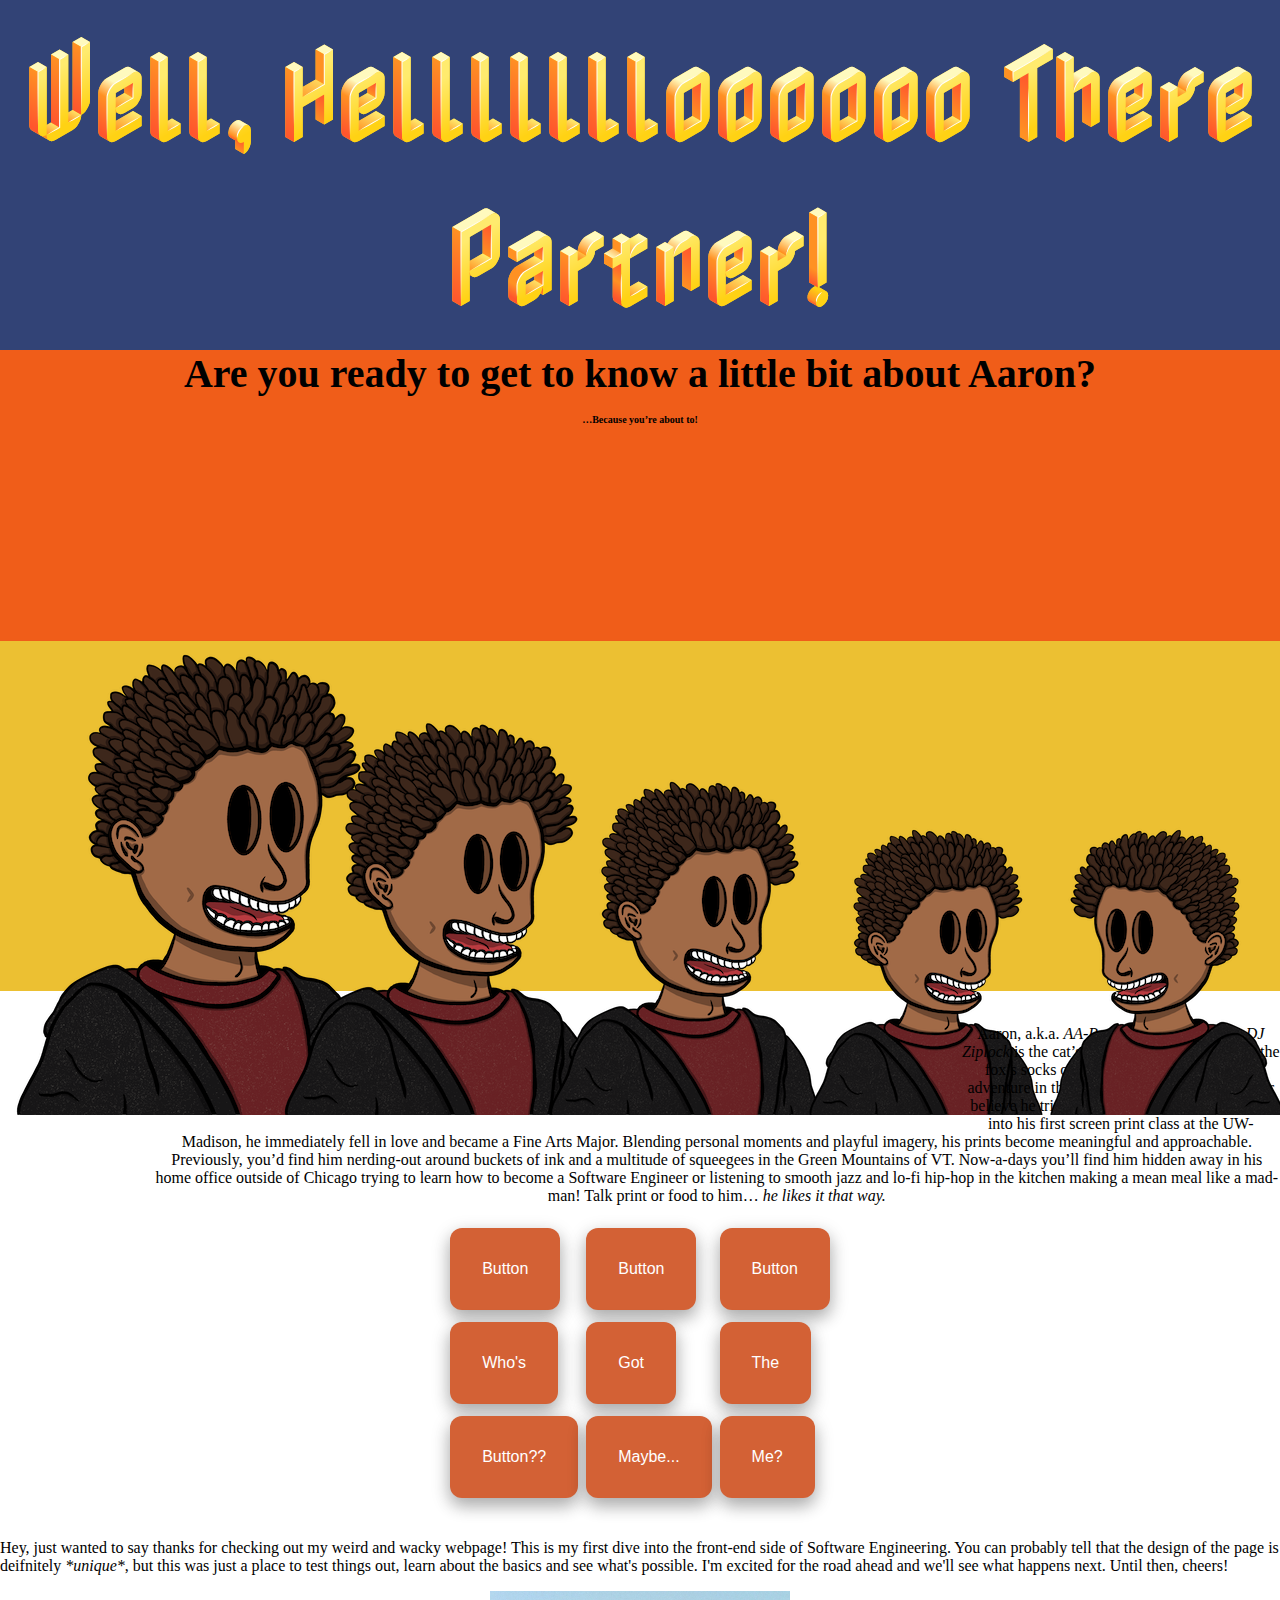
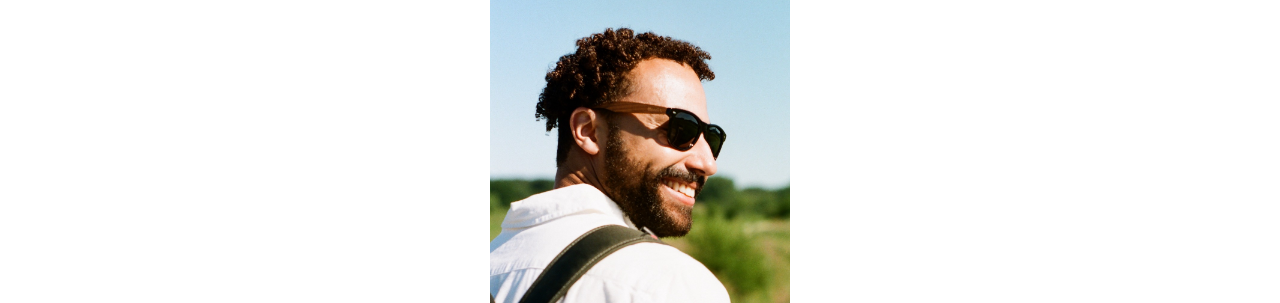
<file: index.html>
<!DOCTYPE html>
<html lang="en">
    <head>
        <link rel="stylesheet" href="style.css" />
        <link rel="stylesheet" href="./indieFlowerFont/stylesheet.css" />
        <link rel="stylesheet" href="https://fonts.googleapis.com/css?family=Nabla">
        <title>This Weirdos' Webpage</title>
    </head>
    <body>
        <div class="frame frame-container">
            <h1>Well, Hellllllloooooo There Partner!</h1>
        </div>
        <div class="frame2 frame-container2">
            <script class="subheader" src="script.js"></script>
        </div>
        
        <div class="row frame3 frame-container3"> <!--Cartoonish doodles of Aaron-->
            <div class="column">
                <img class="cartoon1" src="./images-for-website/cartoon_self_r1.png" alt="It's me, Aaron... but cartoonish" title="Hi, my name is Aaron!" />
            </div>
            <div class="column">
                <img class="cartoon2" src="./images-for-website/cartoon_self_r2.png" alt="It's me, Aaron... but cartoonish and a little smaller" title="Hi, I'm also Aaron!" />
            </div>
            <div class="column">
                <img class="cartoon3" src="./images-for-website/cartoon_self_r3.png" alt="It's me, Aaron... but cartoonish and even a little smaller" title="No, I'm the one and only Aaron!" />
            </div>
            <div class="column">
                <img class="cartoon4" src="./images-for-website/cartoon_self_r4.png" alt="It's me, Aaron... but cartoonish and yet somehow smaller still" title="Honestly... if I'm not Aaron, then who am I?" />
            </div>
            <div class="column">
                <img class="cartoon5" src="./images-for-website/cartoon_self.png" alt="It's me, Aaron... but cartoonish and as small as the last one but facing the other direction" title="I'm just here and I know that I am Aaron." />
            </div>
        </div>
        <br>
        <div class="content">
            <p id="bio"><!--insert bio here-->
                Aaron, a.k.a. <em>AA-Ron</em>, a.k.a. <em>Keebs</em>, a.k.a. <em>DJ Ziplock</em> is the cat’s pajamas in the kitchen and the fox’s socks on the dance floor. 
                Starting his adventure in the 90’s in Madison, WI you better believe he tried to <a href="https://www.youtube.com/watch?v=rg6CiPI6h2g" title="Pokemon Theme Song"><strong>“catch ‘em all”</strong></a> . 
                Stumbling into his first screen print class at the UW-Madison, he immediately fell in love and became a Fine Arts Major. 
                Blending personal moments and playful imagery, his prints become meaningful and approachable. 
                Previously, you’d find him nerding-out around buckets of ink and a multitude of squeegees in the Green Mountains of VT. 
                Now-a-days you’ll find him hidden away in his home office outside of Chicago trying to learn how to become a Software Engineer or listening to smooth jazz and lo-fi hip-hop in the kitchen making a mean meal like a mad-man!
                 Talk print or food to him… <em>he likes it that way.</em>
            </p> 
        </div>
        <div class="">

        </div>
        <span class="clickGame">
            <!--add h3 element for game board header here with JavaScript-->
            <table>
                <tr>
                    <td><input id="button1" type="button" class="booton" value="Button"/></td>
                    <td><input id="button2" type="button" class="booton" value="Button"/></td>
                    <td><input id="button3" type="button" class="booton" value="Button"/></td>
                </tr>
                <tr>
                    <td><input id="button4" type="button" class="booton" value="Who's"/></td>
                    <td><input id="button5" type="button" class="booton" value="Got"/></td>
                    <td><input id="button6" type="button" class="booton" value="The"/></td>
                </tr>
                <tr>
                    <td><input id="button7" type="button" class="booton" value="Button??"/></td>
                    <td><input id="button8" type="button" class="booton" value="Maybe..."/></td>
                    <td><input id="button9" type="button" class="booton" value="Me?"/></td>
                </tr>
            </table>
            <script type="text/javascript" src="script2.js"></script>
        </span>

        <br>

        <div>
            <p class="thanks">
                Hey, just wanted to say thanks for checking out my weird and wacky webpage! 
                This is my first dive into the front-end side of Software Engineering. 
                You can probably tell that the design of the page is deifnitely <em>*unique*</em>, 
                but this was just a place to test things out, learn about the basics and see what's possible. 
                I'm excited for the road ahead and we'll see what happens next. Until then, cheers!
            </p>
            <img class="sunglasses" src="./images-for-website/sunglasses.jpg" alt/> <!--Photo of Aaron with sunglasses-->
        </div>
        

    </body>
</html>
</file>
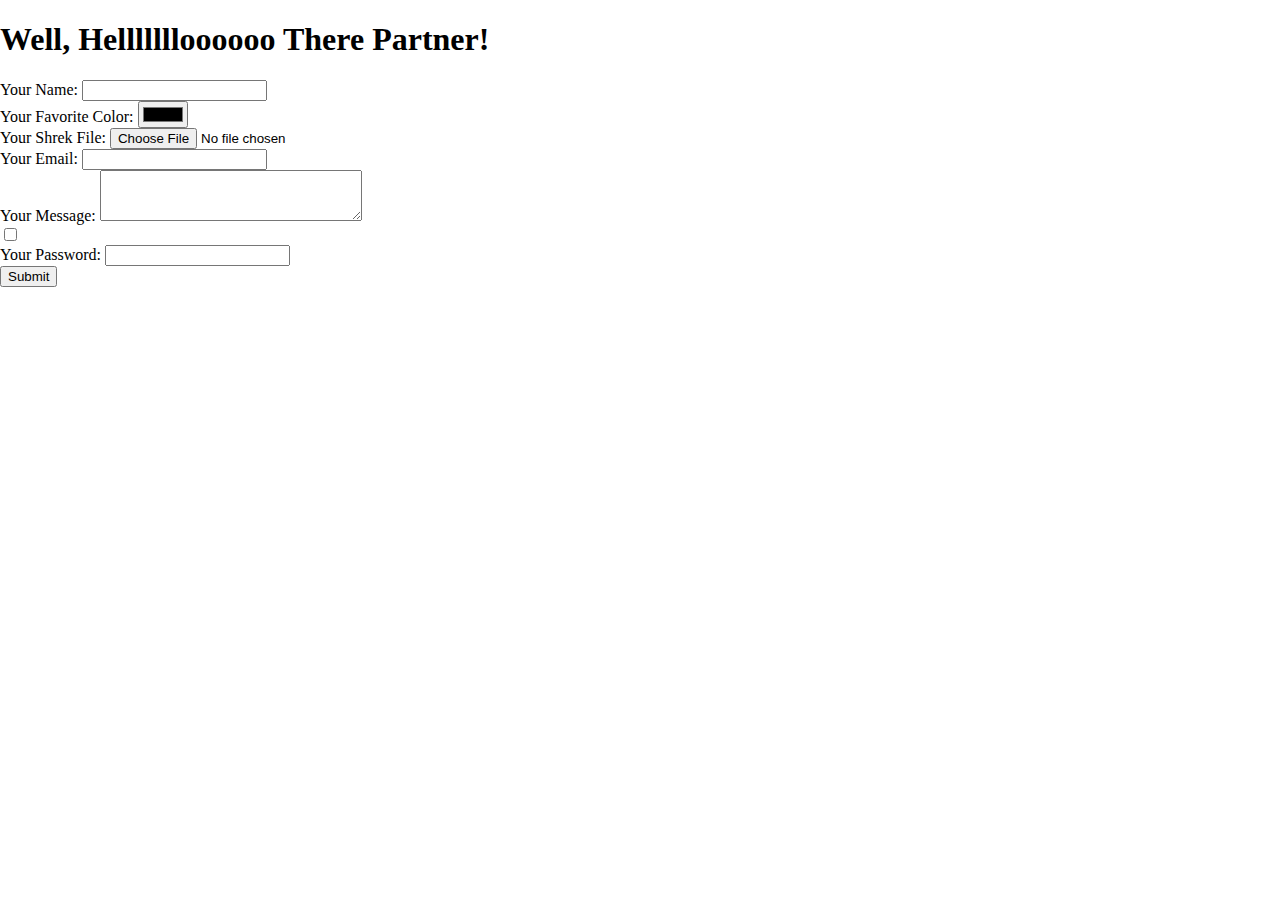
<file: index2.html>
<!DOCTYPE html>
<html lang="en">
    <head>
        <link rel="stylesheet" href="styleTest.css" />
    </head>
    <body>
        <div>
            <h1>Well, Hellllllloooooo There Partner!</h1>
        </div>
        
        <form class="" action="mailto:ajdavid128@gmail.com" method="" enctype="text/plain"> <!-- action determines what will happen when you click submit or excute a command/input-->
            <!--By placing a "mailto" prompt followed by my email, the submit button will now open up the user's default mail application-->
            <!-- Using the "enctype" attribute in the form will place whatever text in the "textarea" into the email after hitting submit, but the "enctype" has to be set to "text/plain" for that to work-->
            <label>Your Name:</label>
            <input type="text" name="yourName" value=""> <!-- This creates a text box for a form, the "name" content is used after hitting submit and identifies in the email what the content is related too-->
            <br>
            <label>Your Favorite Color:</label>
            <input type="color" name="" value=""> <!-- This creates a color picker box-->
            <br>
            <label>Your Shrek File:</label>
            <input type="file" name="" value=""> <!-- Could ask people to submit files -->
            <br>
            <label>Your Email:</label>
            <input type="email" name="yourEmail" value="">
            <!--Creates and email input, the "name" content is used after hitting submit and identifies in the email what the content is related too-->
            <br>
            <label>Your Message:</label>
            <textarea name="yourMessage" rows="3" cols="30"></textarea> 
            <!--Creates a textbox and the "row" and "cols" inputs determine how large it will be when the page loads, the "name" content is used after hitting submit and identifies in the email what the content is related too-->
            <br>
            <input type="checkbox" name="" value=""> <!-- This creates a little checkbox-->
            <br>
            <label>Your Password:</label>
            <input type="password" name="" value=""> <!--Creates a password textbox with hidden type-->
            <br>
            <input type="submit" name=""> <!-- This creates a submit button-->
            <!-- Use MDN's page on "Input" types for more possible attributes for forms or other beneficial elements-->
            
        </form>


    </body>
</html>
</file>
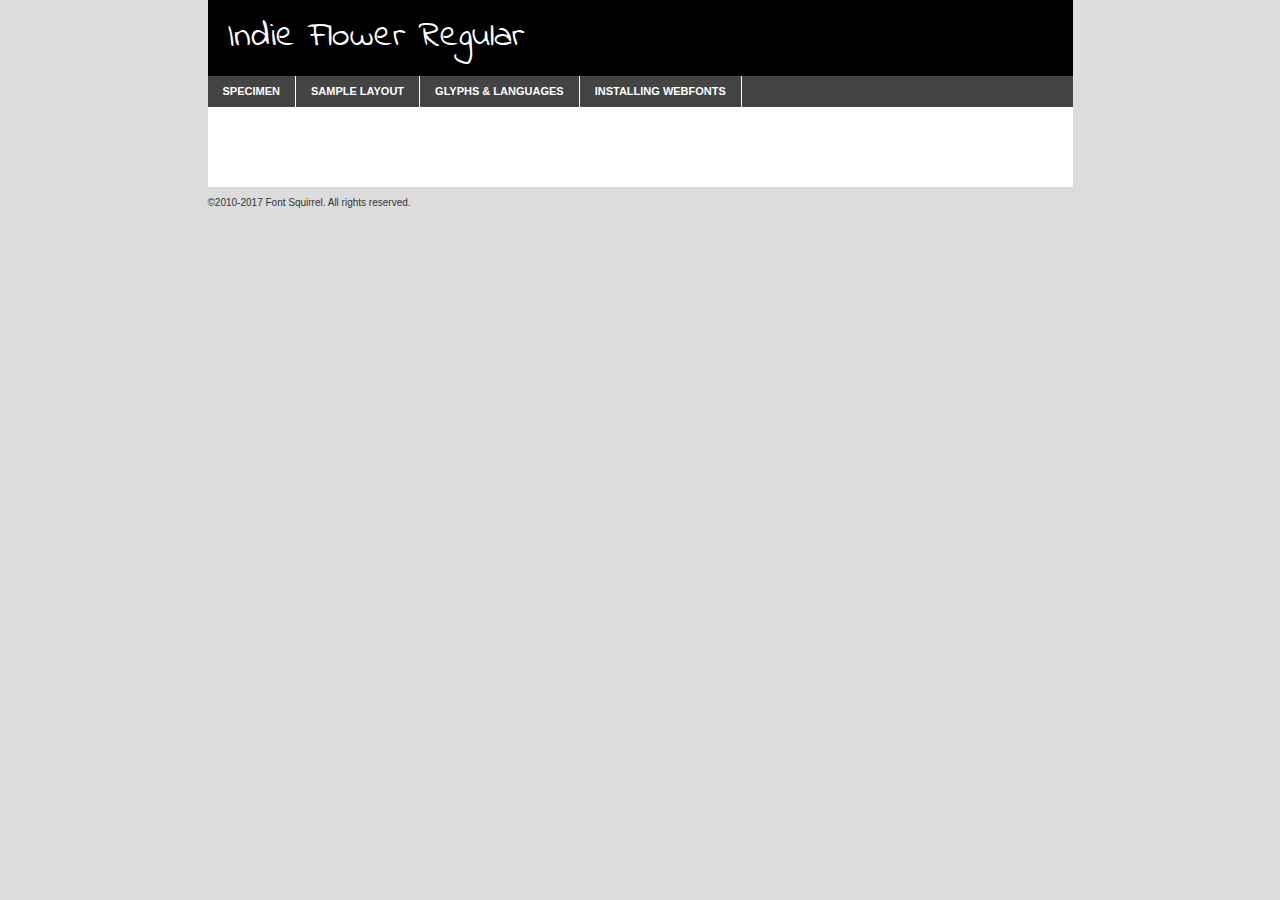
<file: indieFlowerFont/indieflower-regular-demo.html>
<!DOCTYPE html PUBLIC "-//W3C//DTD XHTML 1.0 Transitional//EN"
        "http://www.w3.org/TR/xhtml1/DTD/xhtml1-transitional.dtd">

<html xmlns="http://www.w3.org/1999/xhtml" xml:lang="en" lang="en">
<head>
    <meta http-equiv="Content-Type" content="text/html; charset=utf-8"/>
    <script src="http://ajax.googleapis.com/ajax/libs/jquery/1.7.2/jquery.min.js" type="text/javascript" charset="utf-8"></script>
    <script type="text/javascript">
		(function($) {
			$.fn.easyTabs = function(option) {
				var param = jQuery.extend({ fadeSpeed: 'fast', defaultContent: 1, activeClass: 'active' }, option);
				$(this).each(function() {
					var thisId = '#' + this.id;
					if ( param.defaultContent == '' )
					{
						param.defaultContent = 1;
					}
					if ( typeof param.defaultContent == 'number' )
					{
						var defaultTab = $(thisId + ' .tabs li:eq(' + (param.defaultContent - 1) + ') a').attr('href').substr(1);
					}
					else
					{
						var defaultTab = param.defaultContent;
					}
					$(thisId + ' .tabs li a').each(function() {
						var tabToHide = $(this).attr('href').substr(1);
						$('#' + tabToHide).addClass('easytabs-tab-content');
					});
					hideAll();
					changeContent(defaultTab);

					function hideAll() {$(thisId + ' .easytabs-tab-content').hide();}

					function changeContent(tabId)
					{
						hideAll();
						$(thisId + ' .tabs li').removeClass(param.activeClass);
						$(thisId + ' .tabs li a[href=#' + tabId + ']').closest('li').addClass(param.activeClass);
						if ( param.fadeSpeed != 'none' )
						{
							$(thisId + ' #' + tabId).fadeIn(param.fadeSpeed);
						}
						else
						{
							$(thisId + ' #' + tabId).show();
						}
					}

					$(thisId + ' .tabs li').click(function() {
						var tabId = $(this).find('a').attr('href').substr(1);
						changeContent(tabId);
						return false;
					});
				});
			}
		})(jQuery);
    </script>
    <link rel="stylesheet" href="specimen_files/specimen_stylesheet.css" type="text/css" charset="utf-8"/>
    <link rel="stylesheet" href="stylesheet.css" type="text/css" charset="utf-8"/>

    <style type="text/css">
        		body {
			font-family: 'indie_flowerregular';
        		}

            </style>

    <title>Indie Flower Regular Specimen</title>


    <script type="text/javascript" charset="utf-8">
		$(document).ready(function() {
			$('#container').easyTabs({ defaultContent: 1 });
		});
    </script>
</head>

<body>
<div id="container">
    <div id="header">
		Indie Flower Regular    </div>
    <ul class="tabs">
        <li><a href="#specimen">Specimen</a></li>
        <li><a href="#layout">Sample Layout</a></li>
		        <li><a href="#glyphs">Glyphs &amp; Languages</a></li>
        <li><a href="#installing">Installing Webfonts</a></li>

    </ul>

    <div id="main_content">


        <div id="specimen">

            <div class="section">
                <div class="grid12 firstcol">
                    <div class="huge">AaBb</div>
                </div>
            </div>

            <div class="section">
                <div class="glyph_range">A&#x200B;B&#x200b;C&#x200b;D&#x200b;E&#x200b;F&#x200b;G&#x200b;H&#x200b;I&#x200b;J&#x200b;K&#x200b;L&#x200b;M&#x200b;N&#x200b;O&#x200b;P&#x200b;Q&#x200b;R&#x200b;S&#x200b;T&#x200b;U&#x200b;V&#x200b;W&#x200b;X&#x200b;Y&#x200b;Z&#x200b;a&#x200b;b&#x200b;c&#x200b;d&#x200b;e&#x200b;f&#x200b;g&#x200b;h&#x200b;i&#x200b;j&#x200b;k&#x200b;l&#x200b;m&#x200b;n&#x200b;o&#x200b;p&#x200b;q&#x200b;r&#x200b;s&#x200b;t&#x200b;u&#x200b;v&#x200b;w&#x200b;x&#x200b;y&#x200b;z&#x200b;1&#x200b;2&#x200b;3&#x200b;4&#x200b;5&#x200b;6&#x200b;7&#x200b;8&#x200b;9&#x200b;0&#x200b;&amp;&#x200b;.&#x200b;,&#x200b;?&#x200b;!&#x200b;&#64;&#x200b;(&#x200b;)&#x200b;#&#x200b;$&#x200b;%&#x200b;*&#x200b;+&#x200b;-&#x200b;=&#x200b;:&#x200b;;</div>
            </div>
            <div class="section">
                <div class="grid12 firstcol">
                    <table class="sample_table">
                        <tr>
                            <td>10</td>
                            <td class="size10">abcdefghijklmnopqrstuvwxyzABCDEFGHIJKLMNOPQRSTUVWXYZ0123456789abcdefghijklmnopqrstuvwxyzABCDEFGHIJKLMNOPQRSTUVWXYZ0123456789abcdefghijklmnopqrstuvwxyzABCDEFGHIJKLMNOPQRSTUVWXYZ</td>
                        </tr>
                        <tr>
                            <td>11</td>
                            <td class="size11">abcdefghijklmnopqrstuvwxyzABCDEFGHIJKLMNOPQRSTUVWXYZ0123456789abcdefghijklmnopqrstuvwxyzABCDEFGHIJKLMNOPQRSTUVWXYZ0123456789abcdefghijklmnopqrstuvwxyzABCDEFGHIJKLMNOPQRSTUVWXYZ</td>
                        </tr>
                        <tr>
                            <td>12</td>
                            <td class="size12">abcdefghijklmnopqrstuvwxyzABCDEFGHIJKLMNOPQRSTUVWXYZ0123456789abcdefghijklmnopqrstuvwxyzABCDEFGHIJKLMNOPQRSTUVWXYZ0123456789abcdefghijklmnopqrstuvwxyzABCDEFGHIJKLMNOPQRSTUVWXYZ</td>
                        </tr>
                        <tr>
                            <td>13</td>
                            <td class="size13">abcdefghijklmnopqrstuvwxyzABCDEFGHIJKLMNOPQRSTUVWXYZ0123456789abcdefghijklmnopqrstuvwxyzABCDEFGHIJKLMNOPQRSTUVWXYZ0123456789abcdefghijklmnopqrstuvwxyzABCDEFGHIJKLMNOPQRSTUVWXYZ</td>
                        </tr>
                        <tr>
                            <td>14</td>
                            <td class="size14">abcdefghijklmnopqrstuvwxyzABCDEFGHIJKLMNOPQRSTUVWXYZ0123456789abcdefghijklmnopqrstuvwxyzABCDEFGHIJKLMNOPQRSTUVWXYZ0123456789abcdefghijklmnopqrstuvwxyzABCDEFGHIJKLMNOPQRSTUVWXYZ</td>
                        </tr>
                        <tr>
                            <td>16</td>
                            <td class="size16">abcdefghijklmnopqrstuvwxyzABCDEFGHIJKLMNOPQRSTUVWXYZ0123456789abcdefghijklmnopqrstuvwxyzABCDEFGHIJKLMNOPQRSTUVWXYZ</td>
                        </tr>
                        <tr>
                            <td>18</td>
                            <td class="size18">abcdefghijklmnopqrstuvwxyzABCDEFGHIJKLMNOPQRSTUVWXYZ0123456789abcdefghijklmnopqrstuvwxyzABCDEFGHIJKLMNOPQRSTUVWXYZ</td>
                        </tr>
                        <tr>
                            <td>20</td>
                            <td class="size20">abcdefghijklmnopqrstuvwxyzABCDEFGHIJKLMNOPQRSTUVWXYZ0123456789abcdefghijklmnopqrstuvwxyzABCDEFGHIJKLMNOPQRSTUVWXYZ</td>
                        </tr>
                        <tr>
                            <td>24</td>
                            <td class="size24">abcdefghijklmnopqrstuvwxyzABCDEFGHIJKLMNOPQRSTUVWXYZ0123456789abcdefghijklmnopqrstuvwxyzABCDEFGHIJKLMNOPQRSTUVWXYZ</td>
                        </tr>
                        <tr>
                            <td>30</td>
                            <td class="size30">abcdefghijklmnopqrstuvwxyzABCDEFGHIJKLMNOPQRSTUVWXYZ0123456789abcdefghijklmnopqrstuvwxyzABCDEFGHIJKLMNOPQRSTUVWXYZ</td>
                        </tr>
                        <tr>
                            <td>36</td>
                            <td class="size36">abcdefghijklmnopqrstuvwxyzABCDEFGHIJKLMNOPQRSTUVWXYZ0123456789abcdefghijklmnopqrstuvwxyzABCDEFGHIJKLMNOPQRSTUVWXYZ</td>
                        </tr>
                        <tr>
                            <td>48</td>
                            <td class="size48">abcdefghijklmnopqrstuvwxyzABCDEFGHIJKLMNOPQRSTUVWXYZ0123456789abcdefghijklmnopqrstuvwxyzABCDEFGHIJKLMNOPQRSTUVWXYZ</td>
                        </tr>
                        <tr>
                            <td>60</td>
                            <td class="size60">abcdefghijklmnopqrstuvwxyzABCDEFGHIJKLMNOPQRSTUVWXYZ0123456789abcdefghijklmnopqrstuvwxyzABCDEFGHIJKLMNOPQRSTUVWXYZ</td>
                        </tr>
                        <tr>
                            <td>72</td>
                            <td class="size72">abcdefghijklmnopqrstuvwxyzABCDEFGHIJKLMNOPQRSTUVWXYZ0123456789abcdefghijklmnopqrstuvwxyzABCDEFGHIJKLMNOPQRSTUVWXYZ</td>
                        </tr>
                        <tr>
                            <td>90</td>
                            <td class="size90">abcdefghijklmnopqrstuvwxyzABCDEFGHIJKLMNOPQRSTUVWXYZ0123456789abcdefghijklmnopqrstuvwxyzABCDEFGHIJKLMNOPQRSTUVWXYZ</td>
                        </tr>
                    </table>

                </div>

            </div>


            <div class="section" id="bodycomparison">


                <div id="xheight">
                    <div class="fontbody">&#x25FC;&#x25FC;&#x25FC;&#x25FC;&#x25FC;&#x25FC;&#x25FC;&#x25FC;&#x25FC;&#x25FC;&#x25FC;&#x25FC;&#x25FC;&#x25FC;&#x25FC;&#x25FC;&#x25FC;&#x25FC;&#x25FC;&#x25FC;&#x25FC;&#x25FC;&#x25FC;&#x25FC;&#x25FC;&#x25FC;&#x25FC;&#x25FC;&#x25FC;&#x25FC;&#x25FC;&#x25FC;&#x25FC;&#x25FC;&#x25FC;&#x25FC;&#x25FC;&#x25FC;&#x25FC;&#x25FC;&#x25FC;&#x25FC;&#x25FC;&#x25FC;&#x25FC;&#x25FC;&#x25FC;&#x25FC;&#x25FC;&#x25FC;&#x25FC;&#x25FC;&#x25FC;&#x25FC;&#x25FC;&#x25FC;&#x25FC;&#x25FC;&#x25FC;&#x25FC;&#x25FC;&#x25FC;&#x25FC;&#x25FC;&#x25FC;&#x25FC;&#x25FC;&#x25FC;&#x25FC;&#x25FC;&#x25FC;&#x25FC;&#x25FC;&#x25FC;&#x25FC;&#x25FC;&#x25FC;&#x25FC;&#x25FC;&#x25FC;&#x25FC;&#x25FC;&#x25FC;&#x25FC;&#x25FC;&#x25FC;&#x25FC;&#x25FC;&#x25FC;&#x25FC;&#x25FC;&#x25FC;&#x25FC;&#x25FC;&#x25FC;&#x25FC;&#x25FC;&#x25FC;&#x25FC;body</div>
                    <div class="arialbody">body</div>
                    <div class="verdanabody">body</div>
                    <div class="georgiabody">body</div>
                </div>
                <div class="fontbody" style="z-index:1">
                    body<span>Indie Flower Regular</span>
                </div>
                <div class="arialbody" style="z-index:1">
                    body<span>Arial</span>
                </div>
                <div class="verdanabody" style="z-index:1">
                    body<span>Verdana</span>
                </div>
                <div class="georgiabody" style="z-index:1">
                    body<span>Georgia</span>
                </div>


            </div>


            <div class="section psample psample_row1" id="">

                <div class="grid2 firstcol">
                    <p class="size10"><span>10.</span>Aenean lacinia bibendum nulla sed consectetur. Fusce dapibus, tellus ac cursus commodo, tortor mauris condimentum nibh, ut fermentum massa justo sit amet risus. Nullam id dolor id nibh ultricies vehicula ut id elit. Cum sociis natoque penatibus et magnis dis parturient montes, nascetur ridiculus mus. Nulla vitae elit libero, a pharetra augue.</p>

                </div>
                <div class="grid3">
                    <p class="size11"><span>11.</span>Aenean lacinia bibendum nulla sed consectetur. Fusce dapibus, tellus ac cursus commodo, tortor mauris condimentum nibh, ut fermentum massa justo sit amet risus. Nullam id dolor id nibh ultricies vehicula ut id elit. Cum sociis natoque penatibus et magnis dis parturient montes, nascetur ridiculus mus. Nulla vitae elit libero, a pharetra augue.</p>

                </div>
                <div class="grid3">
                    <p class="size12"><span>12.</span>Aenean lacinia bibendum nulla sed consectetur. Fusce dapibus, tellus ac cursus commodo, tortor mauris condimentum nibh, ut fermentum massa justo sit amet risus. Nullam id dolor id nibh ultricies vehicula ut id elit. Cum sociis natoque penatibus et magnis dis parturient montes, nascetur ridiculus mus. Nulla vitae elit libero, a pharetra augue.</p>

                </div>
                <div class="grid4">
                    <p class="size13"><span>13.</span>Aenean lacinia bibendum nulla sed consectetur. Fusce dapibus, tellus ac cursus commodo, tortor mauris condimentum nibh, ut fermentum massa justo sit amet risus. Nullam id dolor id nibh ultricies vehicula ut id elit. Cum sociis natoque penatibus et magnis dis parturient montes, nascetur ridiculus mus. Nulla vitae elit libero, a pharetra augue.</p>

                </div>
                <div class="white_blend"></div>

            </div>
            <div class="section psample psample_row2" id="">
                <div class="grid3 firstcol">
                    <p class="size14"><span>14.</span>Aenean lacinia bibendum nulla sed consectetur. Fusce dapibus, tellus ac cursus commodo, tortor mauris condimentum nibh, ut fermentum massa justo sit amet risus. Nullam id dolor id nibh ultricies vehicula ut id elit. Cum sociis natoque penatibus et magnis dis parturient montes, nascetur ridiculus mus. Nulla vitae elit libero, a pharetra augue.</p>

                </div>
                <div class="grid4">
                    <p class="size16"><span>16.</span>Aenean lacinia bibendum nulla sed consectetur. Fusce dapibus, tellus ac cursus commodo, tortor mauris condimentum nibh, ut fermentum massa justo sit amet risus. Nullam id dolor id nibh ultricies vehicula ut id elit. Cum sociis natoque penatibus et magnis dis parturient montes, nascetur ridiculus mus. Nulla vitae elit libero, a pharetra augue.</p>

                </div>
                <div class="grid5">
                    <p class="size18"><span>18.</span>Aenean lacinia bibendum nulla sed consectetur. Fusce dapibus, tellus ac cursus commodo, tortor mauris condimentum nibh, ut fermentum massa justo sit amet risus. Nullam id dolor id nibh ultricies vehicula ut id elit. Cum sociis natoque penatibus et magnis dis parturient montes, nascetur ridiculus mus. Nulla vitae elit libero, a pharetra augue.</p>

                </div>

                <div class="white_blend"></div>

            </div>

            <div class="section psample psample_row3" id="">
                <div class="grid5 firstcol">
                    <p class="size20"><span>20.</span>Aenean lacinia bibendum nulla sed consectetur. Fusce dapibus, tellus ac cursus commodo, tortor mauris condimentum nibh, ut fermentum massa justo sit amet risus. Nullam id dolor id nibh ultricies vehicula ut id elit. Cum sociis natoque penatibus et magnis dis parturient montes, nascetur ridiculus mus. Nulla vitae elit libero, a pharetra augue.</p>
                </div>
                <div class="grid7">
                    <p class="size24"><span>24.</span>Aenean lacinia bibendum nulla sed consectetur. Fusce dapibus, tellus ac cursus commodo, tortor mauris condimentum nibh, ut fermentum massa justo sit amet risus. Nullam id dolor id nibh ultricies vehicula ut id elit. Cum sociis natoque penatibus et magnis dis parturient montes, nascetur ridiculus mus. Nulla vitae elit libero, a pharetra augue.</p>
                </div>

                <div class="white_blend"></div>

            </div>

            <div class="section psample psample_row4" id="">
                <div class="grid12 firstcol">
                    <p class="size30"><span>30.</span>Aenean lacinia bibendum nulla sed consectetur. Fusce dapibus, tellus ac cursus commodo, tortor mauris condimentum nibh, ut fermentum massa justo sit amet risus. Nullam id dolor id nibh ultricies vehicula ut id elit. Cum sociis natoque penatibus et magnis dis parturient montes, nascetur ridiculus mus. Nulla vitae elit libero, a pharetra augue.</p>
                </div>
                <div class="white_blend"></div>

            </div>


            <div class="section psample psample_row1 fullreverse">
                <div class="grid2 firstcol">
                    <p class="size10"><span>10.</span>Aenean lacinia bibendum nulla sed consectetur. Fusce dapibus, tellus ac cursus commodo, tortor mauris condimentum nibh, ut fermentum massa justo sit amet risus. Nullam id dolor id nibh ultricies vehicula ut id elit. Cum sociis natoque penatibus et magnis dis parturient montes, nascetur ridiculus mus. Nulla vitae elit libero, a pharetra augue.</p>

                </div>
                <div class="grid3">
                    <p class="size11"><span>11.</span>Aenean lacinia bibendum nulla sed consectetur. Fusce dapibus, tellus ac cursus commodo, tortor mauris condimentum nibh, ut fermentum massa justo sit amet risus. Nullam id dolor id nibh ultricies vehicula ut id elit. Cum sociis natoque penatibus et magnis dis parturient montes, nascetur ridiculus mus. Nulla vitae elit libero, a pharetra augue.</p>

                </div>
                <div class="grid3">
                    <p class="size12"><span>12.</span>Aenean lacinia bibendum nulla sed consectetur. Fusce dapibus, tellus ac cursus commodo, tortor mauris condimentum nibh, ut fermentum massa justo sit amet risus. Nullam id dolor id nibh ultricies vehicula ut id elit. Cum sociis natoque penatibus et magnis dis parturient montes, nascetur ridiculus mus. Nulla vitae elit libero, a pharetra augue.</p>

                </div>
                <div class="grid4">
                    <p class="size13"><span>13.</span>Aenean lacinia bibendum nulla sed consectetur. Fusce dapibus, tellus ac cursus commodo, tortor mauris condimentum nibh, ut fermentum massa justo sit amet risus. Nullam id dolor id nibh ultricies vehicula ut id elit. Cum sociis natoque penatibus et magnis dis parturient montes, nascetur ridiculus mus. Nulla vitae elit libero, a pharetra augue.</p>

                </div>
                <div class="black_blend"></div>

            </div>

            <div class="section psample psample_row2 fullreverse">
                <div class="grid3 firstcol">
                    <p class="size14"><span>14.</span>Aenean lacinia bibendum nulla sed consectetur. Fusce dapibus, tellus ac cursus commodo, tortor mauris condimentum nibh, ut fermentum massa justo sit amet risus. Nullam id dolor id nibh ultricies vehicula ut id elit. Cum sociis natoque penatibus et magnis dis parturient montes, nascetur ridiculus mus. Nulla vitae elit libero, a pharetra augue.</p>

                </div>
                <div class="grid4">
                    <p class="size16"><span>16.</span>Aenean lacinia bibendum nulla sed consectetur. Fusce dapibus, tellus ac cursus commodo, tortor mauris condimentum nibh, ut fermentum massa justo sit amet risus. Nullam id dolor id nibh ultricies vehicula ut id elit. Cum sociis natoque penatibus et magnis dis parturient montes, nascetur ridiculus mus. Nulla vitae elit libero, a pharetra augue.</p>

                </div>
                <div class="grid5">
                    <p class="size18"><span>18.</span>Aenean lacinia bibendum nulla sed consectetur. Fusce dapibus, tellus ac cursus commodo, tortor mauris condimentum nibh, ut fermentum massa justo sit amet risus. Nullam id dolor id nibh ultricies vehicula ut id elit. Cum sociis natoque penatibus et magnis dis parturient montes, nascetur ridiculus mus. Nulla vitae elit libero, a pharetra augue.</p>

                </div>
                <div class="black_blend"></div>

            </div>

            <div class="section psample fullreverse psample_row3" id="">
                <div class="grid5 firstcol">
                    <p class="size20"><span>20.</span>Aenean lacinia bibendum nulla sed consectetur. Fusce dapibus, tellus ac cursus commodo, tortor mauris condimentum nibh, ut fermentum massa justo sit amet risus. Nullam id dolor id nibh ultricies vehicula ut id elit. Cum sociis natoque penatibus et magnis dis parturient montes, nascetur ridiculus mus. Nulla vitae elit libero, a pharetra augue.</p>
                </div>
                <div class="grid7">
                    <p class="size24"><span>24.</span>Aenean lacinia bibendum nulla sed consectetur. Fusce dapibus, tellus ac cursus commodo, tortor mauris condimentum nibh, ut fermentum massa justo sit amet risus. Nullam id dolor id nibh ultricies vehicula ut id elit. Cum sociis natoque penatibus et magnis dis parturient montes, nascetur ridiculus mus. Nulla vitae elit libero, a pharetra augue.</p>
                </div>

                <div class="black_blend"></div>

            </div>

            <div class="section psample fullreverse psample_row4" id="" style="border-bottom: 20px #000 solid;">
                <div class="grid12 firstcol">
                    <p class="size30"><span>30.</span>Aenean lacinia bibendum nulla sed consectetur. Fusce dapibus, tellus ac cursus commodo, tortor mauris condimentum nibh, ut fermentum massa justo sit amet risus. Nullam id dolor id nibh ultricies vehicula ut id elit. Cum sociis natoque penatibus et magnis dis parturient montes, nascetur ridiculus mus. Nulla vitae elit libero, a pharetra augue.</p>
                </div>
                <div class="black_blend"></div>

            </div>


        </div>

        <div id="layout">

            <div class="section">

                <div class="grid12 firstcol">
                    <h1>Lorem Ipsum Dolor</h1>
                    <h2>Etiam porta sem malesuada magna mollis euismod</h2>

                    <p class="byline">By <a href="#link">Aenean Lacinia</a></p>
                </div>
            </div>
            <div class="section">
                <div class="grid8 firstcol">
                    <p class="large">Donec sed odio dui. Morbi leo risus, porta ac consectetur ac, vestibulum at eros. Fusce dapibus, tellus ac cursus commodo, tortor mauris condimentum nibh, ut fermentum massa justo sit amet risus. </p>


                    <h3>Pellentesque ornare sem</h3>

                    <p>Maecenas sed diam eget risus varius blandit sit amet non magna. Maecenas faucibus mollis interdum. Donec ullamcorper nulla non metus auctor fringilla. Nullam id dolor id nibh ultricies vehicula ut id elit. Nullam id dolor id nibh ultricies vehicula ut id elit. </p>

                    <p>Aenean eu leo quam. Pellentesque ornare sem lacinia quam venenatis vestibulum. Lorem ipsum dolor sit amet, consectetur adipiscing elit. Cum sociis natoque penatibus et magnis dis parturient montes, nascetur ridiculus mus. </p>

                    <p>Nulla vitae elit libero, a pharetra augue. Praesent commodo cursus magna, vel scelerisque nisl consectetur et. Aenean lacinia bibendum nulla sed consectetur. </p>

                    <p>Nullam quis risus eget urna mollis ornare vel eu leo. Nullam quis risus eget urna mollis ornare vel eu leo. Maecenas sed diam eget risus varius blandit sit amet non magna. Donec ullamcorper nulla non metus auctor fringilla. </p>

                    <h3>Cras mattis consectetur</h3>

                    <p>Aenean eu leo quam. Pellentesque ornare sem lacinia quam venenatis vestibulum. Aenean lacinia bibendum nulla sed consectetur. Integer posuere erat a ante venenatis dapibus posuere velit aliquet. Cras mattis consectetur purus sit amet fermentum. </p>

                    <p>Nullam id dolor id nibh ultricies vehicula ut id elit. Nullam quis risus eget urna mollis ornare vel eu leo. Cras mattis consectetur purus sit amet fermentum.</p>
                </div>

                <div class="grid4 sidebar">

                    <div class="box reverse">
                        <p class="last">Nullam quis risus eget urna mollis ornare vel eu leo. Donec ullamcorper nulla non metus auctor fringilla. Cras mattis consectetur purus sit amet fermentum. Sed posuere consectetur est at lobortis. Lorem ipsum dolor sit amet, consectetur adipiscing elit. </p>
                    </div>

                    <p class="caption">Maecenas sed diam eget risus varius.</p>

                    <p>Vestibulum id ligula porta felis euismod semper. Integer posuere erat a ante venenatis dapibus posuere velit aliquet. Vestibulum id ligula porta felis euismod semper. Sed posuere consectetur est at lobortis. Maecenas sed diam eget risus varius blandit sit amet non magna. Fusce dapibus, tellus ac cursus commodo, tortor mauris condimentum nibh, ut fermentum massa justo sit amet risus. </p>


                    <p>Duis mollis, est non commodo luctus, nisi erat porttitor ligula, eget lacinia odio sem nec elit. Aenean lacinia bibendum nulla sed consectetur. Vivamus sagittis lacus vel augue laoreet rutrum faucibus dolor auctor. Aenean lacinia bibendum nulla sed consectetur. Nullam quis risus eget urna mollis ornare vel eu leo. </p>

                    <p>Praesent commodo cursus magna, vel scelerisque nisl consectetur et. Donec ullamcorper nulla non metus auctor fringilla. Maecenas faucibus mollis interdum. Fusce dapibus, tellus ac cursus commodo, tortor mauris condimentum nibh, ut fermentum massa justo sit amet risus. </p>

                </div>
            </div>

        </div>


		

        <div id="glyphs">
            <div class="section">
                <div class="grid12 firstcol">

                    <h1>Language Support</h1>
                    <p>The subset of Indie Flower Regular in this kit supports the following languages:<br/>

						Albanian, Basque, Breton, Chamorro, Danish, Dutch, English, Faroese, Finnish, French, Frisian, Galician, German, Icelandic, Italian, Malagasy, Norwegian, Portuguese, Spanish, Alsatian, Aragonese, Arapaho, Arrernte, Asturian, Aymara, Bislama, Cebuano, Corsican, Fijian, French_creole, Genoese, Gilbertese, Greenlandic, Haitian_creole, Hiligaynon, Hmong, Hopi, Ibanag, Iloko_ilokano, Indonesian, Interglossa_glosa, Interlingua, Irish_gaelic, Jerriais, Lojban, Lombard, Luxembourgeois, Manx, Mohawk, Norfolk_pitcairnese, Occitan, Oromo, Pangasinan, Papiamento, Piedmontese, Potawatomi, Rhaeto-romance, Romansh, Rotokas, Sami_lule, Samoan, Sardinian, Scots_gaelic, Seychelles_creole, Shona, Sicilian, Somali, Southern_ndebele, Swahili, Swati_swazi, Tagalog_filipino_pilipino, Tetum, Tok_pisin, Uyghur_latinized, Volapuk, Walloon, Warlpiri, Xhosa, Yapese, Zulu, Latinbasic, Ubasic, Demo                    </p>
                    <h1>Glyph Chart</h1>
                    <p>The subset of Indie Flower Regular in this kit includes all the glyphs listed below. Unicode entities are included above each glyph to help you insert individual characters into your layout.</p>
                    <div id="glyph_chart">

																				                                <div><p>&amp;#13;</p>&#13;</div>
																				                                <div><p>&amp;#32;</p>&#32;</div>
																				                                <div><p>&amp;#33;</p>&#33;</div>
																				                                <div><p>&amp;#34;</p>&#34;</div>
																				                                <div><p>&amp;#35;</p>&#35;</div>
																				                                <div><p>&amp;#36;</p>&#36;</div>
																				                                <div><p>&amp;#37;</p>&#37;</div>
																				                                <div><p>&amp;#38;</p>&#38;</div>
																				                                <div><p>&amp;#39;</p>&#39;</div>
																				                                <div><p>&amp;#40;</p>&#40;</div>
																				                                <div><p>&amp;#41;</p>&#41;</div>
																				                                <div><p>&amp;#42;</p>&#42;</div>
																				                                <div><p>&amp;#43;</p>&#43;</div>
																				                                <div><p>&amp;#44;</p>&#44;</div>
																				                                <div><p>&amp;#45;</p>&#45;</div>
																				                                <div><p>&amp;#46;</p>&#46;</div>
																				                                <div><p>&amp;#47;</p>&#47;</div>
																				                                <div><p>&amp;#48;</p>&#48;</div>
																				                                <div><p>&amp;#49;</p>&#49;</div>
																				                                <div><p>&amp;#50;</p>&#50;</div>
																				                                <div><p>&amp;#51;</p>&#51;</div>
																				                                <div><p>&amp;#52;</p>&#52;</div>
																				                                <div><p>&amp;#53;</p>&#53;</div>
																				                                <div><p>&amp;#54;</p>&#54;</div>
																				                                <div><p>&amp;#55;</p>&#55;</div>
																				                                <div><p>&amp;#56;</p>&#56;</div>
																				                                <div><p>&amp;#57;</p>&#57;</div>
																				                                <div><p>&amp;#58;</p>&#58;</div>
																				                                <div><p>&amp;#59;</p>&#59;</div>
																				                                <div><p>&amp;#60;</p>&#60;</div>
																				                                <div><p>&amp;#61;</p>&#61;</div>
																				                                <div><p>&amp;#62;</p>&#62;</div>
																				                                <div><p>&amp;#63;</p>&#63;</div>
																				                                <div><p>&amp;#64;</p>&#64;</div>
																				                                <div><p>&amp;#65;</p>&#65;</div>
																				                                <div><p>&amp;#66;</p>&#66;</div>
																				                                <div><p>&amp;#67;</p>&#67;</div>
																				                                <div><p>&amp;#68;</p>&#68;</div>
																				                                <div><p>&amp;#69;</p>&#69;</div>
																				                                <div><p>&amp;#70;</p>&#70;</div>
																				                                <div><p>&amp;#71;</p>&#71;</div>
																				                                <div><p>&amp;#72;</p>&#72;</div>
																				                                <div><p>&amp;#73;</p>&#73;</div>
																				                                <div><p>&amp;#74;</p>&#74;</div>
																				                                <div><p>&amp;#75;</p>&#75;</div>
																				                                <div><p>&amp;#76;</p>&#76;</div>
																				                                <div><p>&amp;#77;</p>&#77;</div>
																				                                <div><p>&amp;#78;</p>&#78;</div>
																				                                <div><p>&amp;#79;</p>&#79;</div>
																				                                <div><p>&amp;#80;</p>&#80;</div>
																				                                <div><p>&amp;#81;</p>&#81;</div>
																				                                <div><p>&amp;#82;</p>&#82;</div>
																				                                <div><p>&amp;#83;</p>&#83;</div>
																				                                <div><p>&amp;#84;</p>&#84;</div>
																				                                <div><p>&amp;#85;</p>&#85;</div>
																				                                <div><p>&amp;#86;</p>&#86;</div>
																				                                <div><p>&amp;#87;</p>&#87;</div>
																				                                <div><p>&amp;#88;</p>&#88;</div>
																				                                <div><p>&amp;#89;</p>&#89;</div>
																				                                <div><p>&amp;#90;</p>&#90;</div>
																				                                <div><p>&amp;#91;</p>&#91;</div>
																				                                <div><p>&amp;#92;</p>&#92;</div>
																				                                <div><p>&amp;#93;</p>&#93;</div>
																				                                <div><p>&amp;#94;</p>&#94;</div>
																				                                <div><p>&amp;#95;</p>&#95;</div>
																				                                <div><p>&amp;#96;</p>&#96;</div>
																				                                <div><p>&amp;#97;</p>&#97;</div>
																				                                <div><p>&amp;#98;</p>&#98;</div>
																				                                <div><p>&amp;#99;</p>&#99;</div>
																				                                <div><p>&amp;#100;</p>&#100;</div>
																				                                <div><p>&amp;#101;</p>&#101;</div>
																				                                <div><p>&amp;#102;</p>&#102;</div>
																				                                <div><p>&amp;#103;</p>&#103;</div>
																				                                <div><p>&amp;#104;</p>&#104;</div>
																				                                <div><p>&amp;#105;</p>&#105;</div>
																				                                <div><p>&amp;#106;</p>&#106;</div>
																				                                <div><p>&amp;#107;</p>&#107;</div>
																				                                <div><p>&amp;#108;</p>&#108;</div>
																				                                <div><p>&amp;#109;</p>&#109;</div>
																				                                <div><p>&amp;#110;</p>&#110;</div>
																				                                <div><p>&amp;#111;</p>&#111;</div>
																				                                <div><p>&amp;#112;</p>&#112;</div>
																				                                <div><p>&amp;#113;</p>&#113;</div>
																				                                <div><p>&amp;#114;</p>&#114;</div>
																				                                <div><p>&amp;#115;</p>&#115;</div>
																				                                <div><p>&amp;#116;</p>&#116;</div>
																				                                <div><p>&amp;#117;</p>&#117;</div>
																				                                <div><p>&amp;#118;</p>&#118;</div>
																				                                <div><p>&amp;#119;</p>&#119;</div>
																				                                <div><p>&amp;#120;</p>&#120;</div>
																				                                <div><p>&amp;#121;</p>&#121;</div>
																				                                <div><p>&amp;#122;</p>&#122;</div>
																				                                <div><p>&amp;#123;</p>&#123;</div>
																				                                <div><p>&amp;#124;</p>&#124;</div>
																				                                <div><p>&amp;#125;</p>&#125;</div>
																				                                <div><p>&amp;#126;</p>&#126;</div>
																				                                <div><p>&amp;#160;</p>&#160;</div>
																				                                <div><p>&amp;#161;</p>&#161;</div>
																				                                <div><p>&amp;#162;</p>&#162;</div>
																				                                <div><p>&amp;#163;</p>&#163;</div>
																				                                <div><p>&amp;#164;</p>&#164;</div>
																				                                <div><p>&amp;#165;</p>&#165;</div>
																				                                <div><p>&amp;#166;</p>&#166;</div>
																				                                <div><p>&amp;#167;</p>&#167;</div>
																				                                <div><p>&amp;#168;</p>&#168;</div>
																				                                <div><p>&amp;#169;</p>&#169;</div>
																				                                <div><p>&amp;#170;</p>&#170;</div>
																				                                <div><p>&amp;#171;</p>&#171;</div>
																				                                <div><p>&amp;#172;</p>&#172;</div>
																				                                <div><p>&amp;#173;</p>&#173;</div>
																				                                <div><p>&amp;#174;</p>&#174;</div>
																				                                <div><p>&amp;#175;</p>&#175;</div>
																				                                <div><p>&amp;#176;</p>&#176;</div>
																				                                <div><p>&amp;#177;</p>&#177;</div>
																				                                <div><p>&amp;#178;</p>&#178;</div>
																				                                <div><p>&amp;#179;</p>&#179;</div>
																				                                <div><p>&amp;#180;</p>&#180;</div>
																				                                <div><p>&amp;#181;</p>&#181;</div>
																				                                <div><p>&amp;#182;</p>&#182;</div>
																				                                <div><p>&amp;#183;</p>&#183;</div>
																				                                <div><p>&amp;#184;</p>&#184;</div>
																				                                <div><p>&amp;#185;</p>&#185;</div>
																				                                <div><p>&amp;#186;</p>&#186;</div>
																				                                <div><p>&amp;#187;</p>&#187;</div>
																				                                <div><p>&amp;#188;</p>&#188;</div>
																				                                <div><p>&amp;#189;</p>&#189;</div>
																				                                <div><p>&amp;#190;</p>&#190;</div>
																				                                <div><p>&amp;#191;</p>&#191;</div>
																				                                <div><p>&amp;#192;</p>&#192;</div>
																				                                <div><p>&amp;#193;</p>&#193;</div>
																				                                <div><p>&amp;#194;</p>&#194;</div>
																				                                <div><p>&amp;#195;</p>&#195;</div>
																				                                <div><p>&amp;#196;</p>&#196;</div>
																				                                <div><p>&amp;#197;</p>&#197;</div>
																				                                <div><p>&amp;#198;</p>&#198;</div>
																				                                <div><p>&amp;#199;</p>&#199;</div>
																				                                <div><p>&amp;#200;</p>&#200;</div>
																				                                <div><p>&amp;#201;</p>&#201;</div>
																				                                <div><p>&amp;#202;</p>&#202;</div>
																				                                <div><p>&amp;#203;</p>&#203;</div>
																				                                <div><p>&amp;#204;</p>&#204;</div>
																				                                <div><p>&amp;#205;</p>&#205;</div>
																				                                <div><p>&amp;#206;</p>&#206;</div>
																				                                <div><p>&amp;#207;</p>&#207;</div>
																				                                <div><p>&amp;#208;</p>&#208;</div>
																				                                <div><p>&amp;#209;</p>&#209;</div>
																				                                <div><p>&amp;#210;</p>&#210;</div>
																				                                <div><p>&amp;#211;</p>&#211;</div>
																				                                <div><p>&amp;#212;</p>&#212;</div>
																				                                <div><p>&amp;#213;</p>&#213;</div>
																				                                <div><p>&amp;#214;</p>&#214;</div>
																				                                <div><p>&amp;#215;</p>&#215;</div>
																				                                <div><p>&amp;#216;</p>&#216;</div>
																				                                <div><p>&amp;#217;</p>&#217;</div>
																				                                <div><p>&amp;#218;</p>&#218;</div>
																				                                <div><p>&amp;#219;</p>&#219;</div>
																				                                <div><p>&amp;#220;</p>&#220;</div>
																				                                <div><p>&amp;#221;</p>&#221;</div>
																				                                <div><p>&amp;#222;</p>&#222;</div>
																				                                <div><p>&amp;#223;</p>&#223;</div>
																				                                <div><p>&amp;#224;</p>&#224;</div>
																				                                <div><p>&amp;#225;</p>&#225;</div>
																				                                <div><p>&amp;#226;</p>&#226;</div>
																				                                <div><p>&amp;#227;</p>&#227;</div>
																				                                <div><p>&amp;#228;</p>&#228;</div>
																				                                <div><p>&amp;#229;</p>&#229;</div>
																				                                <div><p>&amp;#230;</p>&#230;</div>
																				                                <div><p>&amp;#231;</p>&#231;</div>
																				                                <div><p>&amp;#232;</p>&#232;</div>
																				                                <div><p>&amp;#233;</p>&#233;</div>
																				                                <div><p>&amp;#234;</p>&#234;</div>
																				                                <div><p>&amp;#235;</p>&#235;</div>
																				                                <div><p>&amp;#236;</p>&#236;</div>
																				                                <div><p>&amp;#237;</p>&#237;</div>
																				                                <div><p>&amp;#238;</p>&#238;</div>
																				                                <div><p>&amp;#239;</p>&#239;</div>
																				                                <div><p>&amp;#240;</p>&#240;</div>
																				                                <div><p>&amp;#241;</p>&#241;</div>
																				                                <div><p>&amp;#242;</p>&#242;</div>
																				                                <div><p>&amp;#243;</p>&#243;</div>
																				                                <div><p>&amp;#244;</p>&#244;</div>
																				                                <div><p>&amp;#245;</p>&#245;</div>
																				                                <div><p>&amp;#246;</p>&#246;</div>
																				                                <div><p>&amp;#247;</p>&#247;</div>
																				                                <div><p>&amp;#248;</p>&#248;</div>
																				                                <div><p>&amp;#249;</p>&#249;</div>
																				                                <div><p>&amp;#250;</p>&#250;</div>
																				                                <div><p>&amp;#251;</p>&#251;</div>
																				                                <div><p>&amp;#252;</p>&#252;</div>
																				                                <div><p>&amp;#253;</p>&#253;</div>
																				                                <div><p>&amp;#254;</p>&#254;</div>
																				                                <div><p>&amp;#255;</p>&#255;</div>
																				                                <div><p>&amp;#338;</p>&#338;</div>
																				                                <div><p>&amp;#339;</p>&#339;</div>
																				                                <div><p>&amp;#376;</p>&#376;</div>
																				                                <div><p>&amp;#710;</p>&#710;</div>
																				                                <div><p>&amp;#732;</p>&#732;</div>
																				                                <div><p>&amp;#8192;</p>&#8192;</div>
																				                                <div><p>&amp;#8193;</p>&#8193;</div>
																				                                <div><p>&amp;#8194;</p>&#8194;</div>
																				                                <div><p>&amp;#8195;</p>&#8195;</div>
																				                                <div><p>&amp;#8196;</p>&#8196;</div>
																				                                <div><p>&amp;#8197;</p>&#8197;</div>
																				                                <div><p>&amp;#8198;</p>&#8198;</div>
																				                                <div><p>&amp;#8199;</p>&#8199;</div>
																				                                <div><p>&amp;#8200;</p>&#8200;</div>
																				                                <div><p>&amp;#8201;</p>&#8201;</div>
																				                                <div><p>&amp;#8202;</p>&#8202;</div>
																				                                <div><p>&amp;#8208;</p>&#8208;</div>
																				                                <div><p>&amp;#8209;</p>&#8209;</div>
																				                                <div><p>&amp;#8210;</p>&#8210;</div>
																				                                <div><p>&amp;#8211;</p>&#8211;</div>
																				                                <div><p>&amp;#8212;</p>&#8212;</div>
																				                                <div><p>&amp;#8216;</p>&#8216;</div>
																				                                <div><p>&amp;#8217;</p>&#8217;</div>
																				                                <div><p>&amp;#8218;</p>&#8218;</div>
																				                                <div><p>&amp;#8220;</p>&#8220;</div>
																				                                <div><p>&amp;#8221;</p>&#8221;</div>
																				                                <div><p>&amp;#8222;</p>&#8222;</div>
																				                                <div><p>&amp;#8226;</p>&#8226;</div>
																				                                <div><p>&amp;#8230;</p>&#8230;</div>
																				                                <div><p>&amp;#8239;</p>&#8239;</div>
																				                                <div><p>&amp;#8249;</p>&#8249;</div>
																				                                <div><p>&amp;#8250;</p>&#8250;</div>
																				                                <div><p>&amp;#8287;</p>&#8287;</div>
																				                                <div><p>&amp;#8364;</p>&#8364;</div>
																				                                <div><p>&amp;#8482;</p>&#8482;</div>
																				                                <div><p>&amp;#9724;</p>&#9724;</div>
																				                                <div><p>&amp;#64257;</p>&#64257;</div>
																				                                <div><p>&amp;#64258;</p>&#64258;</div>
																																													                    </div>
                </div>


            </div>
        </div>


        <div id="specs">

        </div>

        <div id="installing">
            <div class="section">
                <div class="grid7 firstcol">
                    <h1>Installing Webfonts</h1>

                    <p>Webfonts are supported by all major browser platforms but not all in the same way. There are currently four different font formats that must be included in order to target all browsers. This includes TTF, WOFF, EOT and SVG.</p>

                    <h2>1. Upload your webfonts</h2>
                    <p>You must upload your webfont kit to your website. They should be in or near the same directory as your CSS files.</p>

                    <h2>2. Include the webfont stylesheet</h2>
                    <p>A special CSS @font-face declaration helps the various browsers select the appropriate font it needs without causing you a bunch of headaches. Learn more about this syntax by reading the <a href="https://www.fontspring.com/blog/further-hardening-of-the-bulletproof-syntax">Fontspring blog post</a> about it. The code for it is as follows:</p>


                    <code>
                        @font-face{
                        font-family: 'MyWebFont';
                        src: url('WebFont.eot');
                        src: url('WebFont.eot?#iefix') format('embedded-opentype'),
                        url('WebFont.woff') format('woff'),
                        url('WebFont.ttf') format('truetype'),
                        url('WebFont.svg#webfont') format('svg');
                        }
                    </code>

                    <p>We've already gone ahead and generated the code for you. All you have to do is link to the stylesheet in your HTML, like this:</p>
                    <code>&lt;link rel=&quot;stylesheet&quot; href=&quot;stylesheet.css&quot; type=&quot;text/css&quot; charset=&quot;utf-8&quot; /&gt;</code>

                    <h2>3. Modify your own stylesheet</h2>
                    <p>To take advantage of your new fonts, you must tell your stylesheet to use them. Look at the original @font-face declaration above and find the property called "font-family." The name linked there will be what you use to reference the font. Prepend that webfont name to the font stack in the "font-family" property, inside the selector you want to change. For example:</p>
                    <code>p { font-family: 'WebFont', Arial, sans-serif; }</code>

                    <h2>4. Test</h2>
                    <p>Getting webfonts to work cross-browser <em>can</em> be tricky. Use the information in the sidebar to help you if you find that fonts aren't loading in a particular browser.</p>
                </div>

                <div class="grid5 sidebar">
                    <div class="box">
                        <h2>Troubleshooting<br/>Font-Face Problems</h2>
                        <p>Having trouble getting your webfonts to load in your new website? Here are some tips to sort out what might be the problem.</p>

                        <h3>Fonts not showing in any browser</h3>

                        <p>This sounds like you need to work on the plumbing. You either did not upload the fonts to the correct directory, or you did not link the fonts properly in the CSS. If you've confirmed that all this is correct and you still have a problem, take a look at your .htaccess file and see if requests are getting intercepted.</p>

                        <h3>Fonts not loading in iPhone or iPad</h3>

                        <p>The most common problem here is that you are serving the fonts from an IIS server. IIS refuses to serve files that have unknown MIME types. If that is the case, you must set the MIME type for SVG to "image/svg+xml" in the server settings. Follow these instructions from Microsoft if you need help.</p>

                        <h3>Fonts not loading in Firefox</h3>

                        <p>The primary reason for this failure? You are still using a version Firefox older than 3.5. So upgrade already! If that isn't it, then you are very likely serving fonts from a different domain. Firefox requires that all font assets be served from the same domain. Lastly it is possible that you need to add WOFF to your list of MIME types (if you are serving via IIS.)</p>

                        <h3>Fonts not loading in IE</h3>

                        <p>Are you looking at Internet Explorer on an actual Windows machine or are you cheating by using a service like Adobe BrowserLab? Many of these screenshot services do not render @font-face for IE. Best to test it on a real machine.</p>

                        <h3>Fonts not loading in IE9</h3>

                        <p>IE9, like Firefox, requires that fonts be served from the same domain as the website. Make sure that is the case.</p>
                    </div>
                </div>
            </div>

        </div>

    </div>
    <div id="footer">
        <p>&copy;2010-2017 Font Squirrel. All rights reserved.</p>
    </div>
</div>
</body>
</html>
</file>
<file: style.css>
body { /* color block background  
    background-repeat:no-repeat; 
    background-image:   
    linear-gradient(to right, RGB(50, 67, 118), RGB(50, 67, 118)),
    linear-gradient(to right, RGB(240, 93, 25), RGB(240, 93, 25)),
    linear-gradient(to right, RGB(236, 192, 50), RGB(236, 192, 50)),
    linear-gradient(to right, RGB(249, 129, 119), RGB(249, 129, 119)),
    linear-gradient(to right, RGB(29, 35, 53), RGB(29, 35, 53));       
    background-position:
    0 60px,
    0 410px,
    0 760px,
    0 1110px,
    0 1460px;       
    background-size:  
    100% 350px,  
    100% 350px,
    100% 350px,
    100% 350px,
    100% 350px; */
    
    
    /*background: linear-gradient(to left, white, white 50%, white 88%, #3e5641 88%); gradient vertical stripe construction*/
    cursor: url(./images-for-website/pizzacursor2.png), default; 
    /* need to use x,y coordinates of the pixels you want the cursor to be at when you upload an image to replace the cursor  */
    margin: 0px;
}

a, input {
    cursor: url(./images-for-website/pizzacursor2.png), default; 
    /* if you use the ":hover" attribute you can change how the mouse looks when hovering over an element */
}

a:hover, input:hover {
    background: #83bca9;
    /* if you use the ":hover" attribute you can change how the mouse looks when hovering over an element */
}

/*a:active, input:active {
    background: blue;
    if you use the ":active" attribute you can change how the mouse looks when activating an element
}*/

/* HEADERS */

/* THIS SECTION CONTROLS THE FRAMING ELEMENT I WANT */
.frame.frame-container {
    width: auto;
    background-color: RGB(50, 67, 118);
    margin: auto;
}

.frame, [class*=bit-] { /* THIS SECTION CONTROLS THE FRAMING ELEMENT I WANT */
    box-sizing: border-box;
    margin: 0;
    padding: 0;
}

.frame:after { /* THIS SECTION CONTROLS THE FRAMING ELEMENT I WANT */
    clear: both;
    content: "";
    /*display: table;*/
}

h1 {
   /* display: block;
    margin-left: auto;
    margin-right: auto;*/
    margin: 0;
    padding: 11px;
    font-size: 100px;
    font-family: Nabla;
    text-align: center;
}

.frame2.frame-container2 {
    width: auto;
    background-color: RGB(240, 93, 25);
    margin: auto;
    max-height: 350px;
}

.frame2, [class*=bit-] { /* THIS SECTION CONTROLS THE FRAMING ELEMENT I WANT */
    box-sizing: border-box;
    margin: 0;
    padding: 0;
}

.frame2:after { /* THIS SECTION CONTROLS THE FRAMING ELEMENT I WANT */
    clear: both;
    content: "";
    display: table;
    padding: 100px;
}

h3 {
    font-family: Comic Sans MS;
    text-align: center;
    font-size: 40px;
    margin: 0;
    
    /*display: block;
    margin-left: auto;
    margin-right: auto;*/
}

h5 {
    font-family: Comic Sans MS;
    text-align: center;
    font-size: 10px;
    /*display: block;
    margin-left: auto;
    margin-right: auto;*/
}

/* Cartoon Images */
.frame3.frame-container3 {
    width: auto;
    max-height: 350px;
    background-color: RGB(236, 192, 50);
    margin: auto;
}

.frame3, [class*=bit-] { /* THIS SECTION CONTROLS THE FRAMING ELEMENT I WANT */
    box-sizing: border-box;
    margin: 0;
    padding: 0;
}

.frame3:after { /* THIS SECTION CONTROLS THE FRAMING ELEMENT I WANT */
    clear: both;
    content: "";
    display: table;
}

div.row {
    box-sizing: border-box;
}

.column {
    float: left;
    width: 18%;
    padding: 5px;
}

.row::after {
    content: "";
    clear: both;
    display: table;
}

/* Animation */

@keyframes myanimation{
    from {
      left: 100%;
    }

    25% {
        left: 75%;
    }

    60% {
        left: 75%;
        
    }
  
    to {
      left: -350px;
    }
  }
  
  .cartoon5 {
    animation-name: myanimation;
    animation-duration: 8s;
    position: absolute;
    animation-iteration-count: infinite;
  }

/* Bio */

p#bio {
    font-family: Trebuchet MS;
    display: block;
    margin-left: 12%;
    margin-right: auto;
    text-align: center;
}

/* Click Gameboard */

span {
    display: table;
    margin-left: auto;
    margin-right: auto;
}

.wrong {
    background: red;
}

.right {
    background: greenyellow;
}

.booton { /* Customizing Buttons */
    background-color: #d36135;
    border: none;
    border-radius: 12px;
    color: white;
    padding: 32px 32px;
    text-align: center;
    text-decoration: none;
    display: inline-block;
    font-size: 16px;
    margin: 4px 2px;
    box-shadow: 0 8px 16px 0 rgba(0,0,0,0.2), 0 6px 20px 0 rgba(0,0,0,0.19);
}

/* Thanks Section with Photo */
img.sunglasses {
    width: 300px;
    display: block;
    margin-left: auto;
    margin-right: auto;

}
</file>
<file: indieFlowerFont/stylesheet.css>
/*! Generated by Font Squirrel (https://www.fontsquirrel.com) on October 4, 2022 */



@font-face {
    font-family: 'indie_flowerregular';
    src: url('indieflower-regular-webfont.woff2') format('woff2'),
         url('indieflower-regular-webfont.woff') format('woff');
    font-weight: normal;
    font-style: normal;

}
</file>
<file: styleTest.css>
/*body {  color block background  
background-repeat:no-repeat; 
background-image:   
linear-gradient(to right, RGB(51, 55, 69), RGB(51, 55, 69)),
linear-gradient(to right, RGB(50, 67, 118), RGB(50, 67, 118)), 
linear-gradient(to right, RGB(254, 95, 85), RGB(254, 95, 85));      
background-position:
0 0px,
0 300px,
0 600px;       
background-size:  
100% 300px, 
100% 300px,
100% 300px;
}*/

.bit-column-6 { /* THIS SECTION CONTROLS THE FRAMING ELEMENT I WANT */
    width: 50%;
}

figure { /* THIS SECTION CONTROLS THE FRAMING ELEMENT I WANT */
    display: block;
    margin-block-start: 1em;
    margin-block-end: 1em;
    margin-inline-start: 40px;
    margin-inline-end: 40px;
}

.link-block-image { /* THIS SECTION CONTROLS THE FRAMING ELEMENT I WANT */
    height: auto;
    width: 100%;
}
.img-responsive { /* THIS SECTION CONTROLS THE FRAMING ELEMENT I WANT */
    display: block;
    height: auto;
    max-width: 100%;
}

[class*=bit-] { /* THIS SECTION CONTROLS THE FRAMING ELEMENT I WANT */
    float: left;
    padding: 12px;
}

/* THIS SECTION CONTROLS THE FRAMING ELEMENT I WANT */
.frame.frame-container {
    width: auto;
    background-color: #0693e3;
    margin: auto;
}

.frame, [class*=bit-] { /* THIS SECTION CONTROLS THE FRAMING ELEMENT I WANT */
    box-sizing: border-box;
    margin: 0;
    padding: 0;
}

.frame:after { /* THIS SECTION CONTROLS THE FRAMING ELEMENT I WANT */
    clear: both;
    content: "";
    display: table;
}

body { /* THIS SECTION CONTROLS THE FRAMING ELEMENT I WANT */
   margin: 0;
}
</file>
<file: indieFlowerFont/specimen_files/specimen_stylesheet.css>
@import url('grid_12-825-55-15.css');

/*  
	CSS Reset by Eric Meyer - Released under Public Domain
    http://meyerweb.com/eric/tools/css/reset/
*/
html, body, div, span, applet, object, iframe,
h1, h2, h3, h4, h5, h6, p, blockquote, pre,
a, abbr, acronym, address, big, cite, code,
del, dfn, em, font, img, ins, kbd, q, s, samp,
small, strike, strong, sub, sup, tt, var,
b, u, i, center, dl, dt, dd, ol, ul, li,
fieldset, form, label, legend, table,
caption, tbody, tfoot, thead, tr, th, td {
	margin:         0;
	padding:        0;
	border:         0;
	outline:        0;
	font-size:      100%;
	vertical-align: baseline;
	background:     transparent;
}

body {
	line-height: 1;
}

ol, ul {
	list-style: none;
}

blockquote, q {
	quotes: none;
}

blockquote:before, blockquote:after,
q:before, q:after {
	content: '';
	content: none;
}

:focus {
	outline: 0;
}

ins {
	text-decoration: none;
}

del {
	text-decoration: line-through;
}

table {
	border-collapse: collapse;
	border-spacing:  0;
}


body {
	color:            #000;
	background-color: #dcdcdc;
}

a {
	text-decoration: none;
	color:           #1883ba;
}

h1 {
	font-size:     32px;
	font-weight:   normal;
	font-style:    normal;
	margin-bottom: 18px;
}

h2 {
	font-size: 18px;
}

#container {
	width:  865px;
	margin: 0px auto;
}


#header {
	padding:          20px;
	font-size:        36px;
	background-color: #000;
	color:            #fff;
}

#header span {
	color: #666;
}

#main_content {
	background-color: #fff;
	padding:          60px 20px 20px;
}


#footer p {
	margin:         0;
	padding-top:    10px;
	padding-bottom: 50px;
	color:          #333;
	font:           10px Arial, sans-serif;
}

.tabs {
	width:            100%;
	height:           31px;
	background-color: #444;
}

.tabs li {
	float:            left;
	margin:           0;
	overflow:         hidden;
	background-color: #444;
}

.tabs li a {
	display:         block;
	color:           #fff;
	text-decoration: none;
	font:            bold 11px/11px 'Arial';
	text-transform:  uppercase;
	padding:         10px 15px;
	border-right:    1px solid #fff;
}

.tabs li a:hover {
	background-color: #00b3ff;

}

.tabs li.active a {
	color:            #000;
	background-color: #fff;
}


div.huge {

	font-size:      300px;
	line-height:    1em;
	padding:        0;
	letter-spacing: -.02em;
	overflow:       hidden;
}

div.glyph_range {
	font-size:   72px;
	line-height: 1.1em;
}

.size10 {
	font-size: 10px;
}

.size11 {
	font-size: 11px;
}

.size12 {
	font-size: 12px;
}

.size13 {
	font-size: 13px;
}

.size14 {
	font-size: 14px;
}

.size16 {
	font-size: 16px;
}

.size18 {
	font-size: 18px;
}

.size20 {
	font-size: 20px;
}

.size24 {
	font-size: 24px;
}

.size30 {
	font-size: 30px;
}

.size36 {
	font-size: 36px;
}

.size48 {
	font-size: 48px;
}

.size60 {
	font-size: 60px;
}

.size72 {
	font-size: 72px;
}

.size90 {
	font-size: 90px;
}


.psample_row1 {
	height: 120px;
}

.psample_row1 {
	height: 120px;
}

.psample_row2 {
	height: 160px;
}

.psample_row3 {
	height: 160px;
}

.psample_row4 {
	height: 160px;
}

.psample {
	overflow: hidden;
	position: relative;
}

.psample p {
	line-height: 1.3em;
	display:     block;
	overflow:    hidden;
	margin:      0;
}

.psample span {
	margin-right: .5em;
}

.white_blend {
	width:            100%;
	height:           61px;
	background-image: url([data-uri]);
	position:         absolute;
	bottom:           0;
}

.black_blend {
	width:            100%;
	height:           61px;
	background-image: url([data-uri]);
	position:         absolute;
	bottom:           0;
}

.fullreverse {
	background:    #000 !important;
	color:         #fff !important;
	margin-left:   -20px;
	padding-left:  20px;
	margin-right:  -20px;
	padding-right: 20px;
	padding:       20px;
	margin-bottom: 0;
}


.sample_table td {
	padding-top:    3px;
	padding-bottom: 5px;
	padding-left:   5px;
	vertical-align: middle;
	line-height:    1.2em;
}

.sample_table td:first-child {
	background-color: #eee;
	text-align:       right;
	padding-right:    5px;
	padding-left:     0;
	padding:          5px;
	font:             11px/12px 'Courier New', Courier, mono;
}

code {
	white-space:      pre;
	background-color: #eee;
	display:          block;
	padding:          10px;
	margin-bottom:    18px;
	overflow:         auto;
}


.bottom, .last {
	margin-bottom:  0 !important;
	padding-bottom: 0 !important;
}

.box {
	padding:       18px;
	margin-bottom: 18px;
	background:    #eee;
}

.reverse, .reversed {
	background: #000 !important;
	color:      #fff !important;
	border:     none !important;
}

#bodycomparison {
	position:    relative;
	overflow:    hidden;
	font-size:   72px;
	height:      90px;
	white-space: nowrap;
}

#bodycomparison div {
	font-size:   72px;
	line-height: 90px;
	display:     inline;
	margin:      0 15px 0 0;
	padding:     0;
}

#bodycomparison div span {
	font:     10px Arial;
	position: absolute;
	left:     0;
}

#xheight {
	float:       none;
	position:    absolute;
	color:       #d9f3ff;
	font-size:   72px;
	line-height: 90px;
}

.fontbody {
	position: relative;
}

.arialbody {
	font-family: Arial;
	position:    relative;
}

.verdanabody {
	font-family: Verdana;
	position:    relative;
}

.georgiabody {
	font-family: Georgia;
	position:    relative;
}

/* @group Layout page
 */

#layout h1 {
	font-size:   36px;
	line-height: 42px;
	font-weight: normal;
	font-style:  normal;
}

#layout h2 {
	font-size:   24px;
	line-height: 23px;
	font-weight: normal;
	font-style:  normal;
}

#layout h3 {
	font-size:   22px;
	line-height: 1.4em;
	margin-top:  1em;
	font-weight: normal;
	font-style:  normal;
}


#layout p.byline {
	font-size:     12px;
	margin-top:    18px;
	line-height:   12px;
	margin-bottom: 0;
}

#layout p {
	font-size:     14px;
	line-height:   21px;
	margin-bottom: .5em;
}

#layout p.large {
	font-size:   18px;
	line-height: 26px;
}

#layout .sidebar p {
	font-size:   12px;
	line-height: 1.4em;
}

#layout p.caption {
	font-size:     10px;
	margin-top:    -16px;
	margin-bottom: 18px;
}

/* @end */

/* @group Glyphs */

#glyph_chart div {
	background-color: #d9f3ff;
	color:            black;
	float:            left;
	font-size:        36px;
	height:           1.2em;
	line-height:      1.2em;
	margin-bottom:    1px;
	margin-right:     1px;
	text-align:       center;
	width:            1.2em;
	position:         relative;
	padding:          .6em .2em .2em;
}

#glyph_chart div p {
	position:         absolute;
	left:             0;
	top:              0;
	display:          block;
	text-align:       center;
	font:             bold 9px Arial, sans-serif;
	background-color: #3a768f;
	width:            100%;
	color:            #fff;
	padding:          2px 0;
}


#glyphs h1 {
	font-family: Arial, sans-serif;
}

/* @end */

/* @group Installing */

#installing {
	font: 13px Arial, sans-serif;
}

#installing p,
#glyphs p {
	line-height:   1.2em;
	margin-bottom: 18px;
	font:          13px Arial, sans-serif;
}


#installing h3 {
	font-size:  15px;
	margin-top: 18px;
}

/* @end */

#rendering h1 {
	font-family: Arial, sans-serif;
}

.render_table td {
	font:           11px 'Courier New', Courier, mono;
	vertical-align: middle;
}
</file>
